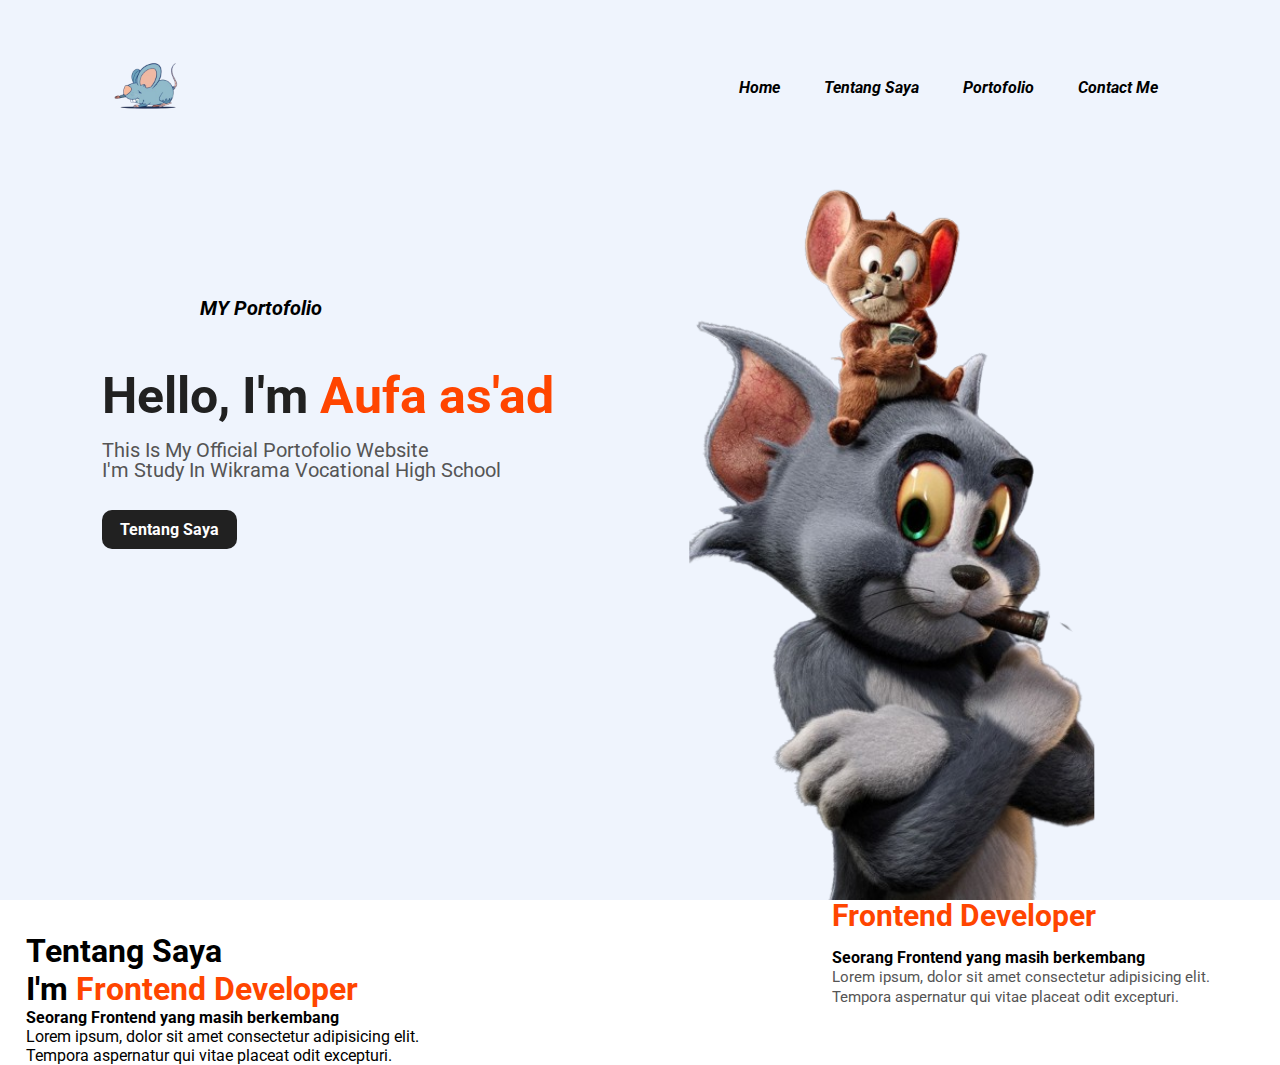
<file: index.html>
<!DOCTYPE html>
<html lang="en">

<head>
    <meta charset="UTF-8">
    <meta name="viewport" content="width=device-width, initial-scale=1.0">
    <link rel="stylesheet" href="style.css">
    <link href="https://cdn.jsdelivr.net/npm/bootstrap@5.0.2/dist/css/bootstrap.min.css" rel="stylesheet"
        integrity="sha384-EVSTQN3/azprG1Anm3QDgpJLIm9Nao0Yz1ztcQTwFspd3yD65VohhpuuCOmLASjC" crossorigin="anonymous">
    <link href="https://fonts.googleapis.com/css2?family=Roboto&display=swap" rel="stylesheet">
    <title>Portofolio</title>
</head>

<body>
    <div class="hero">
        <nav>
            <img src="img/tikus.png" alt="">
            <p>MY Portofolio</p>
            <ul>
                <li><a href="#">Home</a></li>
                <li><a href="#">Tentang Saya</a></li>
                <li><a href="#">Portofolio</a></li>
                <li><a href="#">Contact Me</a></li>
            </ul>
        </nav>
        <div class="detel">
            <h1>Hello, I'm <span>Aufa as'ad</span></h1>
            <p>This Is My Official Portofolio Website
                <br> I'm Study In Wikrama Vocational High School
            </p>
            <a href="#">Tentang Saya</a>
        </div>
        <div class="img">
            <img src="img/tom.png" class="shape">
        </div>
    </div>
    <br>
    <div class="detel1">
        <h1>Tentang Saya</h1>
        <h1>I'm <span>Frontend Developer</span1></h1>
            <h4>Seorang Frontend yang masih berkembang</h4>
        <p>Lorem ipsum, dolor sit amet consectetur adipisicing elit. </p>
        <p>Tempora aspernatur qui vitae placeat odit excepturi.</p>
    </div>
    
    <div class="kontak">
        <h1>Kontak Saya</h1>
        <h2><span>Frontend Developer</span1></h2>
            <h4>Seorang Frontend yang masih berkembang</h4>
        <p>Lorem ipsum, dolor sit amet consectetur adipisicing elit. </p>
        <p>Tempora aspernatur qui vitae placeat odit excepturi.</p>
    </div>
    <!-- <div class="row row-cols-1 row-cols-md-3 g-4">
        <div class="col">
            <div class="card h-100">
                <img src="img/Gedung.jpg" class="card-img-top" alt="...">
                <div class="card-body">
                    <h5 class="card-title">Card title</h5>
                    <p class="card-text">This is a wider card with supporting text below as a natural lead-in to
                        additional content. This content is a little bit longer.</p>
                </div>
            </div>
        </div>
        <div class="col">
            <div class="card h-100">
                <img src="img/Gedung.jpg" class="card-img-top" alt="...">
                <div class="card-body">
                    <h5 class="card-title">Card title</h5>
                    <p class="card-text">This card has supporting text below as a natural lead-in to additional content.
                    </p>
                </div>
            </div>
        </div>
        <div class="col">
            <div class="card h-100">
                <img src="img/Gedung.jpg" class="card-img-top" alt="...">
                <div class="card-body">
                    <h5 class="card-title">Card title</h5>
                    <p class="card-text">This is a wider card with supporting text below as a natural lead-in to
                        additional content. This card has even longer content than the first to show that equal height
                        action.</p>
                </div>
            </div>
        </div>
    </div> -->
</body>

</html>
</file>
<file: style.css>
* {
    margin: 0;
    padding: 0;
    font-family: 'Roboto', sans-serif;
}

.hero {
    position: relative;
    width: 100%;
    height: 100vh;
    background: #eff4fd;
}

nav img {
    width: 100px;
    height: 100px;
}

nav p {
    position: absolute;
    bottom: 580px;
    left: 200px;
    font-size: 20px;
    font-weight: 700;
    cursor: pointer;
}

nav {
    display: flex;
    width: 84%;
    height: 15%;
    margin: auto;
    padding: 20px 0;
    align-items: center;
    justify-content: space-between;
}

nav p {
    font-size: 20px;
    text-decoration: none;
    color: #000;
    font-style: italic;
    font-weight: bold;
}

nav ul li {
    display: inline-block;
    list-style: none;
    font-style: italic;
    margin: 10px 20px;
}

nav ul li a {
    text-decoration: none;
    color: #000;
    font-weight: bold;
}

nav ul li a:hover {
    color: white;
}

.detel {
    margin-left: 8%;
    margin-top: 15%;
}

.detel h1 {
    font-size: 50px;
    color: #212121;
    margin-bottom: 15px;
}

span {
    color: blue;
}

.detel p {
    font-size: 20px;
    line-height: 20px;
    color: #555;
}

.detel a {
    background: #212121;
    padding: 10px 18px;
    text-decoration: none;
    font-weight: bold;
    color: #fff;
    display: inline-block;
    margin: 30px 0;
    border-radius: 10px;
}

.detel a:hover {
    color: #000;
    box-shadow: 0 5px 10px 0 rgba(0, 0, 0, 0.5);
}

.img {
    width: 45%;
    height: 80%;
    position: absolute;
    bottom: 0;
    right: 100px;
}

.img img {
    height: 100%;
    position: absolute;
    left: 50%;
    bottom: 0;
    transform: translateX(-50%);
    transition: bottom 1s, left 1s;
}

.img:hover .shape {
    left: 45%;
}

.card {
    box-shadow: 0 10px 20px 0 rgba(0, 0, 0, 0.5);
    margin: 20px 10px;
    position: relative;
}
.detel1 {
    margin-left: 2%;
    margin-top: 1%;
}

.detel h1 {
    font-size: 50px;
    color: #212121;
    margin-bottom: 15px;
}

span {
    color: orangered;
}

.detel p {
    font-size: 20px;
    line-height: 20px;
    color: #555;
}
.kontak {
    margin-left: 65%;
    margin-top: -16%;
}

.kontak h2 {
    font-size: 50px;
    color: #212121;
    margin-bottom: 15px;
}
.kontak h2 {
    font-size: 30px;
    color: #212121;
    margin-bottom: 15px;
}

span {
    color: orangered;
}

.kontak p {
    font-size: 15px;
    line-height: 20px;
    color: #555;
}
</file>
